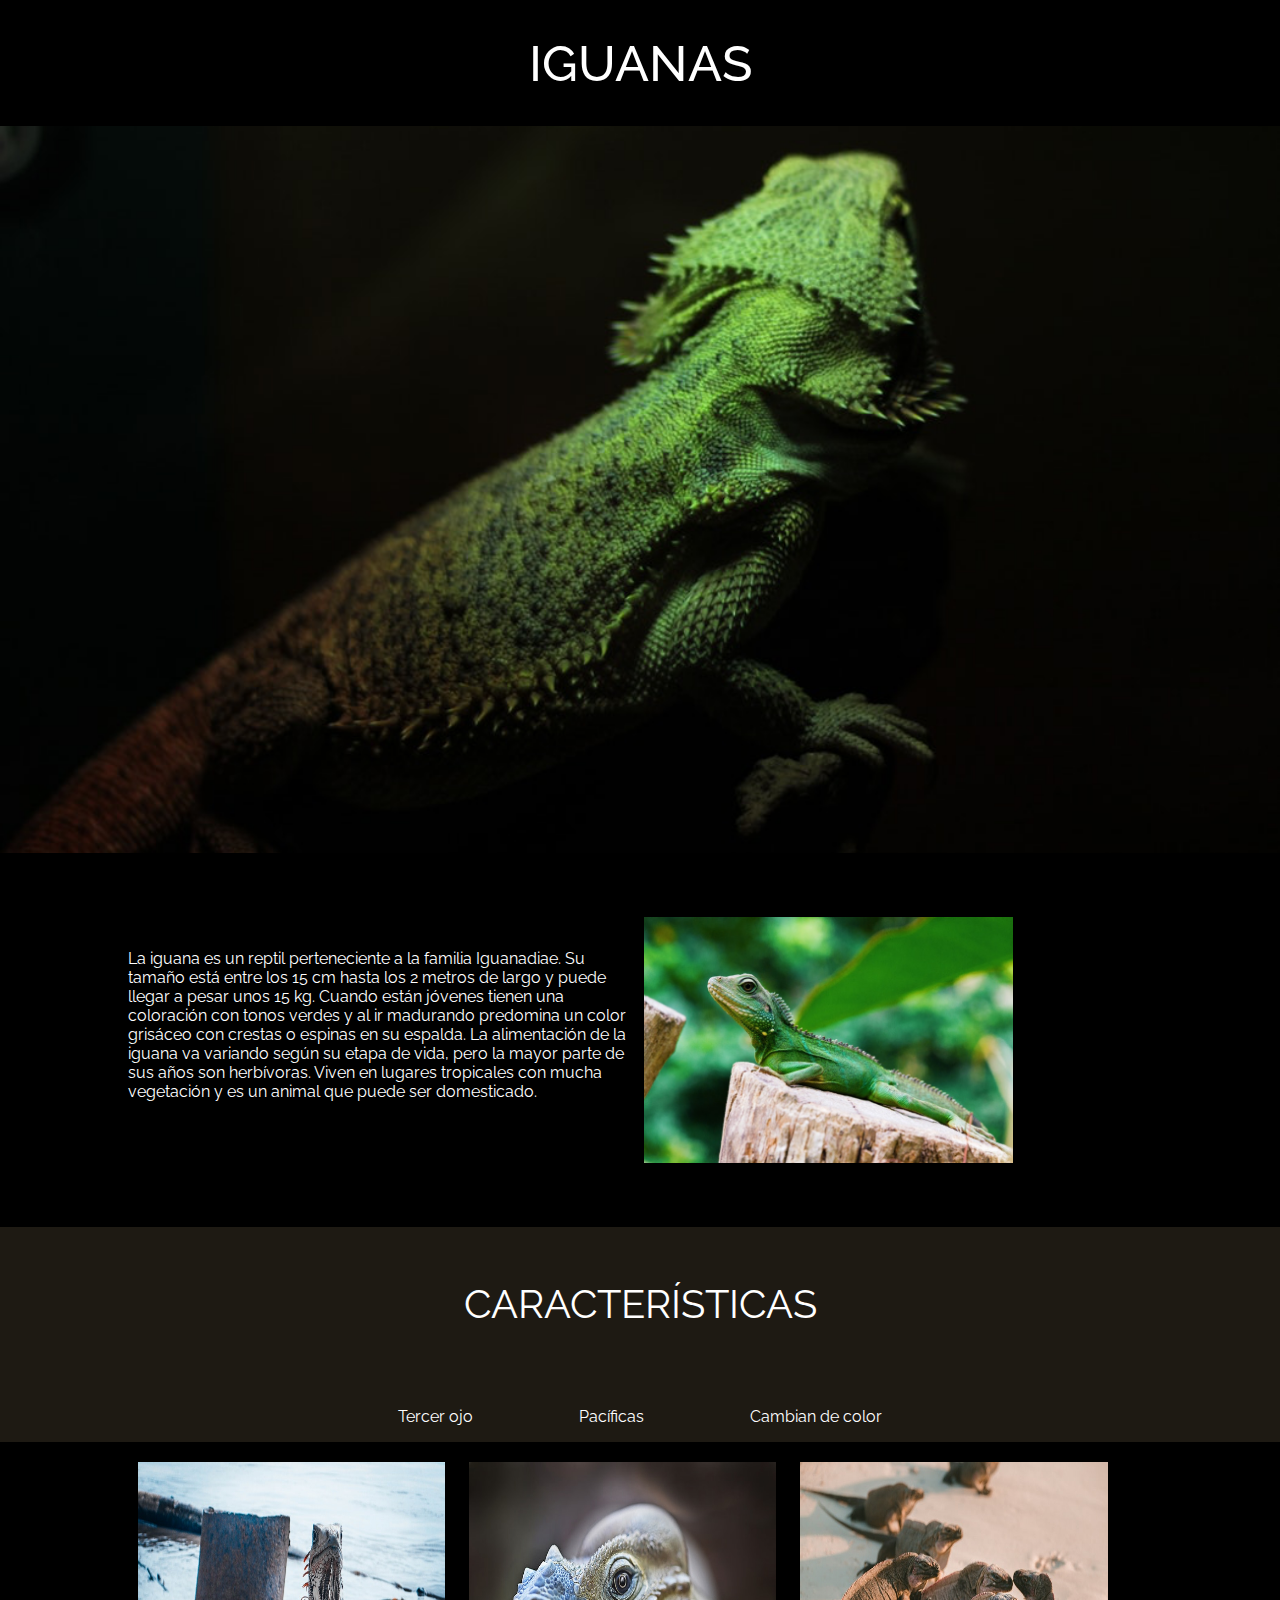
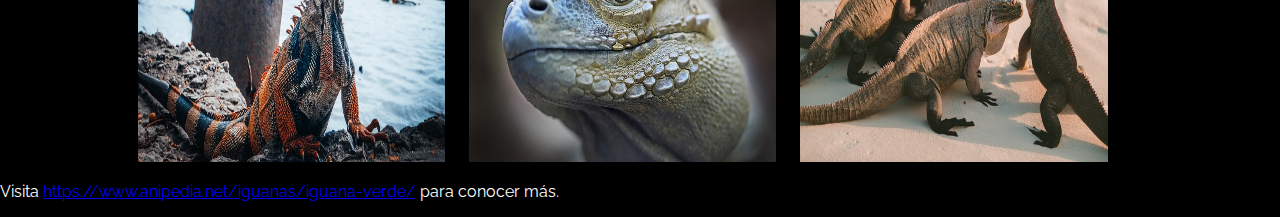
<file: Iguana Page/index.html>
<!DOCTYPE html>
<html lang="es">
  <head>
    <meta charset="UTF-8" />
    <meta name="viewport" content="width=device-width, initial-scale=1.0" />
    <title>Iguana Page</title>
    <link rel="preconnect" href="https://fonts.googleapis.com" />
    <link rel="preconnect" href="https://fonts.gstatic.com" crossorigin />
    <link
      href="https://fonts.googleapis.com/css2?family=Raleway:ital,wght@0,100..900;1,100..900&display=swap"
      rel="stylesheet"
    />
    <link rel="stylesheet" href="./assets/css/index.css" />
  </head>
  <body>
    <header>
      <h1>IGUANAS</h1>
      <section>
        <img src="./assets/img/bg-header.jpg" alt="imagen principal iguana" />
      </section>
    </header>
    <main>
      <section class="desc-section">
        <div class="centrado">
          <div class="desc-section__texto">
            <p>
              La iguana es un reptil perteneciente a la familia Iguanadiae. Su
              tamaño está entre los 15 cm hasta los 2 metros de largo y puede
              llegar a pesar unos 15 kg. Cuando están jóvenes tienen una
              coloración con tonos verdes y al ir madurando predomina un color
              grisáceo con crestas o espinas en su espalda. La alimentación de
              la iguana va variando según su etapa de vida, pero la mayor parte
              de sus años son herbívoras. Viven en lugares tropicales con mucha
              vegetación y es un animal que puede ser domesticado.
            </p>
          </div>
          <div class="desc-section__imagen">
            <img src="./assets/img/iguana-1.jpg" alt="" class="" />
          </div>
        </div>
      </section>
      <section class="icons-section">
        <div class="centrado">
          <h2>CARACTERÍSTICAS</h2>
          <div class="icono">
            <i></i>
            <p>Tercer ojo</p>
          </div>
          <div class="icono">
            <i></i>
            <p>Pacíficas</p>
          </div>
          <div class="icono">
            <i></i>
            <p>Cambian de color</p>
          </div>
        </div>
      </section>
      <section class="galeria">
        <div class="centrado">
          <div class="centrado__img">
            <img src="./assets/img/iguana-2.jpg" alt="" />
          </div>
          <div class="centrado__img">
            <img src="./assets/img/iguana-3.jpg" alt="" />
          </div>
          <div class="centrado__img">
            <img src="./assets/img/iguana-4.jpg" alt="" />
          </div>
        </div>
      </section>
    </main>
    <footer class="footer">
      <p>
        Visita
        <a href="https://www.anipedia.net/iguanas/iguana-verde/"
          >https://www.anipedia.net/iguanas/iguana-verde/</a
        >
        para conocer más.
      </p>
    </footer>
  </body>
</html>
</file>
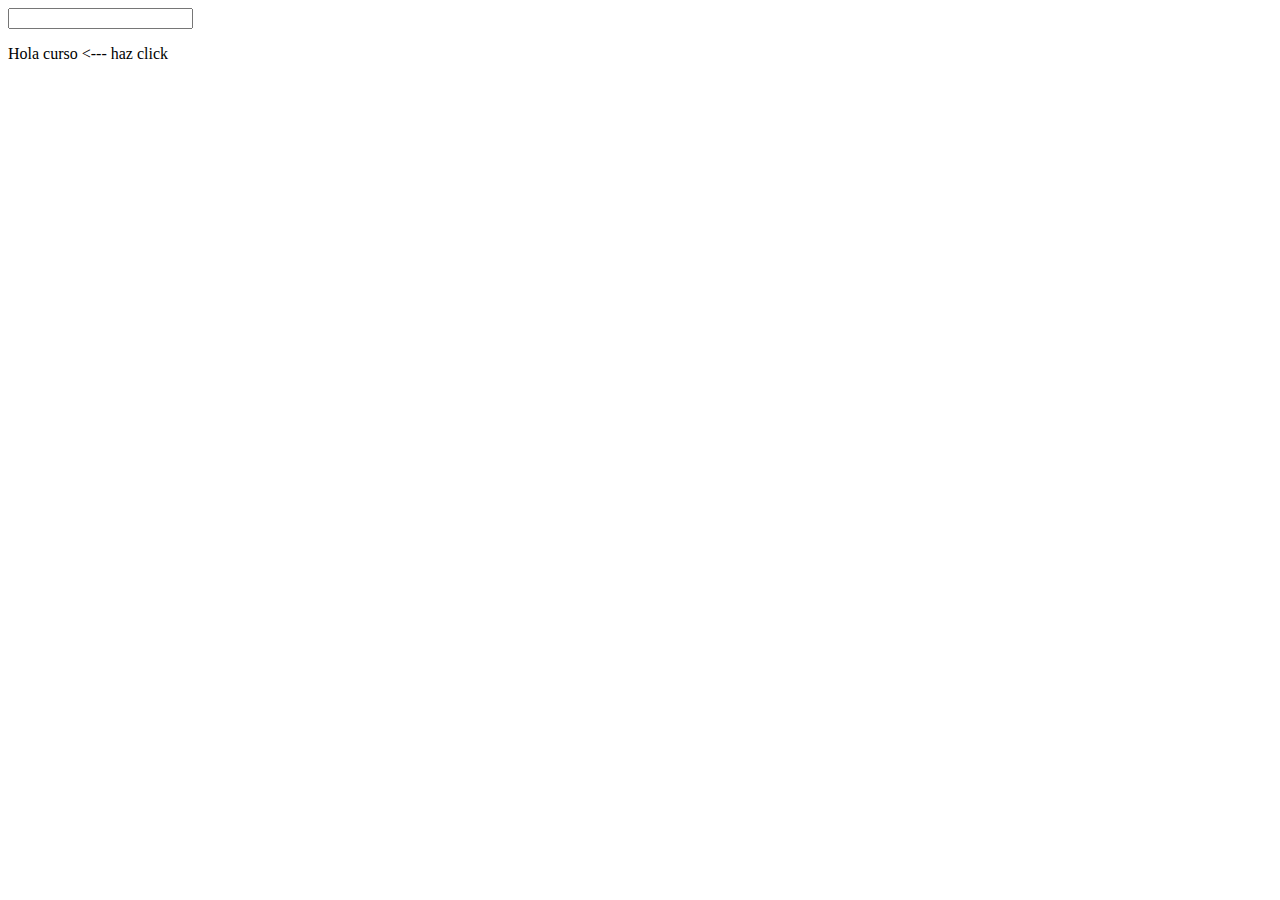
<file: jquery/index.html>
<!DOCTYPE html>
<html lang="es">
  <head>
    <meta charset="UTF-8" />
    <meta name="viewport" content="width=device-width, initial-scale=1.0" />
    <title>JQuery</title>
  </head>
  <body>
    <input type="text" />
    <p>Hola curso <--- haz click</p>
    <script
      src="https://code.jquery.com/jquery-3.7.1.min.js"
      integrity="sha256-/JqT3SQfawRcv/BIHPThkBvs0OEvtFFmqPF/lYI/Cxo="
      crossorigin="anonymous"
    ></script>
    <script src="./index.js"></script>
  </body>
</html>
</file>
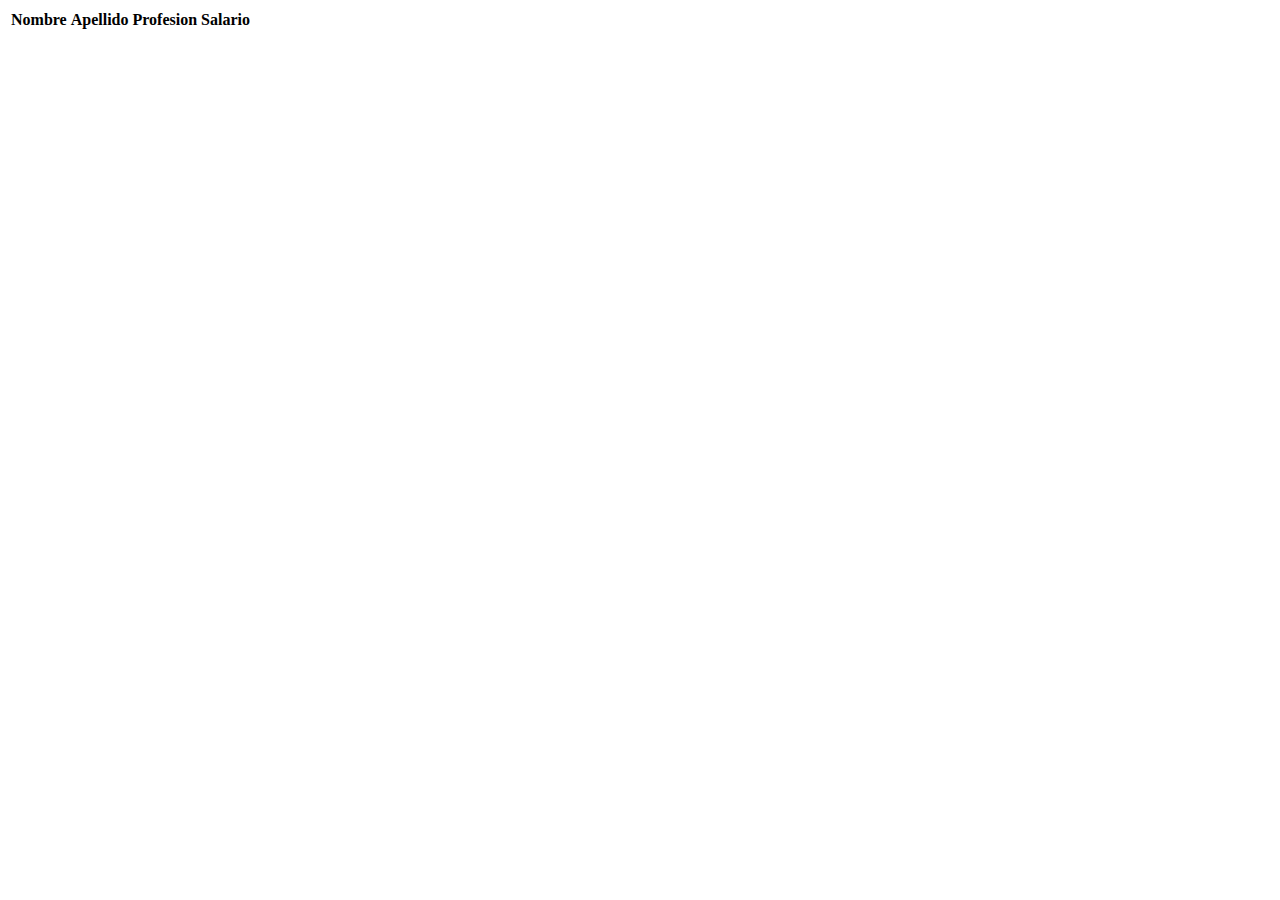
<file: js/index.html>
<!DOCTYPE html>
<html lang="es">
  <head>
    <meta charset="UTF-8" />
    <meta name="viewport" content="width=device-width, initial-scale=1.0" />
    <title>Document</title>
  </head>
  <body >
    <table>
        <thead>
            <tr>
                <th>Nombre</th>
                <th>Apellido</th>
                <th>Profesion</th>
                <th>Salario</th>
            </tr>
        </thead>
        <tbody>
            <tr>
                <td id="nombre"></td>
                <td id="apellido"></td>
                <td id="profesion"></td>
                <td id="salario"></td>
            </tr>
        </tbody>
    </table>
    <script src="./assets/js/index.js"></script>
  </body>
</html>
</file>
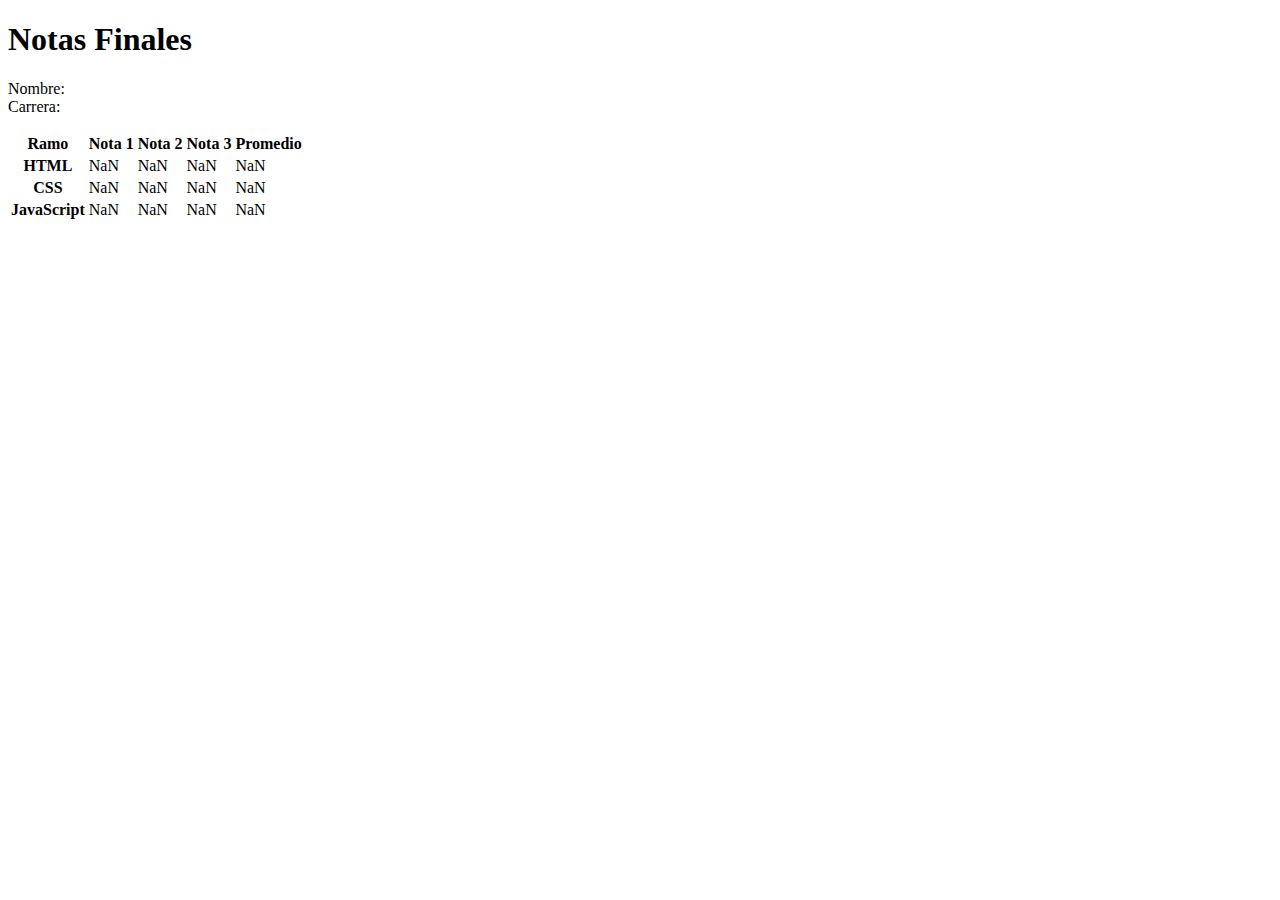
<file: notas_finales/index.html>
<!DOCTYPE html>
<html lang="es">
  <head>
    <meta charset="UTF-8" />
    <meta name="viewport" content="width=device-width, initial-scale=1.0" />
    <title>Notas Finales</title>
    <link
      href="https://cdn.jsdelivr.net/npm/bootstrap@5.2.3/dist/css/bootstrap.min.css"
      rel="stylesheet"
      integrity="sha384-rbsA2VBKQhggwzxH7pPCaAqO46MgnOM80zW1RWuH61DGLwZJEdK2Kadq2F9CUG65"
      crossorigin="anonymous"
    />
   
  </head>
  <body>
    <div class="container mb-4">
      <h1 class="mt-3">Notas Finales</h1>
      <dl class="row">
        <dt class="col-3">Nombre:</dt>
        <dd class="col-9" id="nombre"></dd>
        <dt class="col-3">Carrera:</dt>
        <dd class="col-9" id="carrera"></dd>
      </dl>
    </div>
    <section class="container mt-3">
      <table class="table">
        <thead class="table-dark">
          <tr>
            <th scope="col">Ramo</th>
            <th scope="col">Nota 1</th>
            <th scope="col">Nota 2</th>
            <th scope="col">Nota 3</th>
            <th scope="col">Promedio</th>
          </tr>
        </thead>
        <tbody>
          <tr>
            <th scope="row">HTML</th>
            <td id="html1"></td>
            <td id="html2"></td>
            <td id="html3"></td>
            <td id="promedioHtml"></td>
          </tr>
          <tr>
            <th scope="row">CSS</th>
            <td id="css1"></td>
            <td id="css2"></td>
            <td id="css3"></td>
            <td id="promedioCss"></td>
          </tr>
          <tr>
            <th scope="row">JavaScript</th>
            <td id="js1"></td>
            <td id="js2"></td>
            <td id="js3"></td>
            <td id="promedioJs"></td>
          </tr>
        </tbody>
      </table>
    </section>
    <script
    src="https://cdn.jsdelivr.net/npm/@popperjs/core@2.11.6/dist/umd/popper.min.js"
    integrity="sha384-oBqDVmMz9ATKxIep9tiCxS/Z9fNfEXiDAYTujMAeBAsjFuCZSmKbSSUnQlmh/jp3"
    crossorigin="anonymous"
    ></script>
    <script
    src="https://cdn.jsdelivr.net/npm/bootstrap@5.2.3/dist/js/bootstrap.min.js"
    integrity="sha384-cuYeSxntonz0PPNlHhBs68uyIAVpIIOZZ5JqeqvYYIcEL727kskC66kF92t6Xl2V"
    crossorigin="anonymous"
    ></script>
    <script src="./assets/js/index.js"></script>
  </body>
</html>
</file>
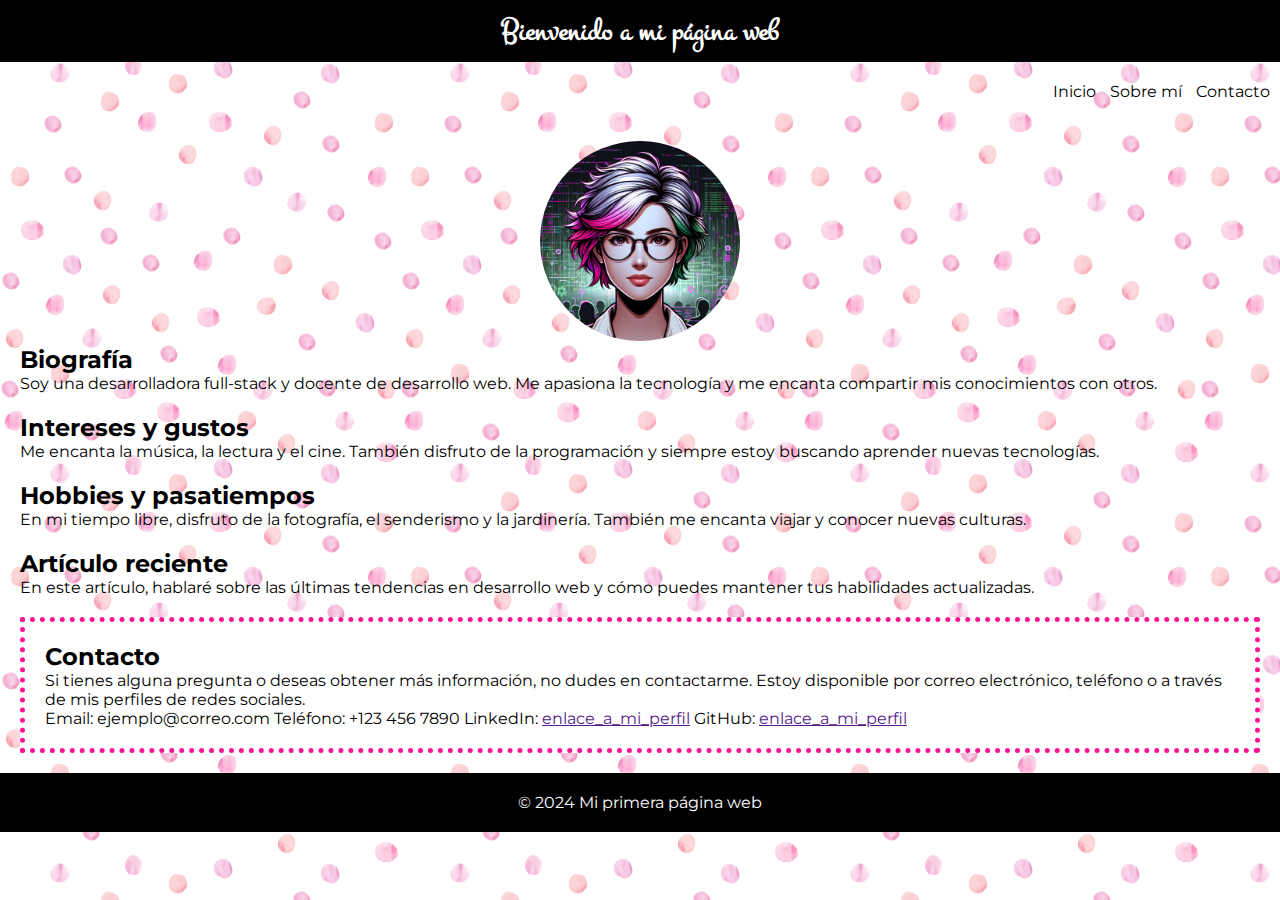
<file: primera_web/index.html>
<!DOCTYPE html>
<html lang="es">
  <head>
    <meta charset="UTF-8" />
    <meta name="viewport" content="width=device-width, initial-scale=1.0" />
    <title>Mi Página Web</title>
    <link rel="preconnect" href="https://fonts.googleapis.com" />
    <link rel="preconnect" href="https://fonts.gstatic.com" crossorigin />
    <link
      href="https://fonts.googleapis.com/css2?family=Jacquarda+Bastarda+9&display=swap"
      rel="stylesheet"
    />
    <link
      href="https://fonts.googleapis.com/css2?family=Montserrat:ital,wght@0,100..900;1,100..900&display=swap"
      rel="stylesheet"
    />
    <link href="https://fonts.googleapis.com/css2?family=Montez&display=swap" rel="stylesheet">
    <link rel="stylesheet" href="./assets/css/style.css" />
  </head>
  <body>
    <header>
      <h1>Bienvenido a mi página web</h1>
    </header>
    <nav>
      <ul>
        <li><a href="">Inicio</a></li>
        <li><a href="">Sobre mí</a></li>
        <li><a href="">Contacto</a></li>
      </ul>
    </nav>
    <main>
      <div class="">
        <img src="./assets/img/avatar.png" alt="" />
      </div>
      <section>
        <section>
          <h2>Biografía</h2>
          <p>
            Soy una desarrolladora full-stack y docente de desarrollo web. Me
            apasiona la tecnología y me encanta compartir mis conocimientos con
            otros.
          </p>
        </section>
        <section>
          <h2>Intereses y gustos</h2>
          <p>
            Me encanta la música, la lectura y el cine. También disfruto de la
            programación y siempre estoy buscando aprender nuevas tecnologías.
          </p>
        </section>
        <section>
          <h2>Hobbies y pasatiempos</h2>
          <p>
            En mi tiempo libre, disfruto de la fotografía, el senderismo y la
            jardinería. También me encanta viajar y conocer nuevas culturas.
          </p>
        </section>
        <article>
          <h2>Artículo reciente</h2>
          <p>
            En este artículo, hablaré sobre las últimas tendencias en desarrollo
            web y cómo puedes mantener tus habilidades actualizadas.
          </p>
        </article>
      </section>
      <article class="contacto">
        <h2>Contacto</h2>
        <p>
          Si tienes alguna pregunta o deseas obtener más información, no dudes
          en contactarme. Estoy disponible por correo electrónico, teléfono o a
          través de mis perfiles de redes sociales.
        </p>
        <ul>
          <li>Email: ejemplo@correo.com</li>
          <li>Teléfono: +123 456 7890</li>
          <li>LinkedIn: <a href="">enlace_a_mi_perfil</a></li>
          <li>GitHub: <a href="">enlace_a_mi_perfil</a></li>
        </ul>
      </article>
    </main>
    <footer>
      <p>© 2024 Mi primera página web</p>
    </footer>
  </body>
</html>
</file>
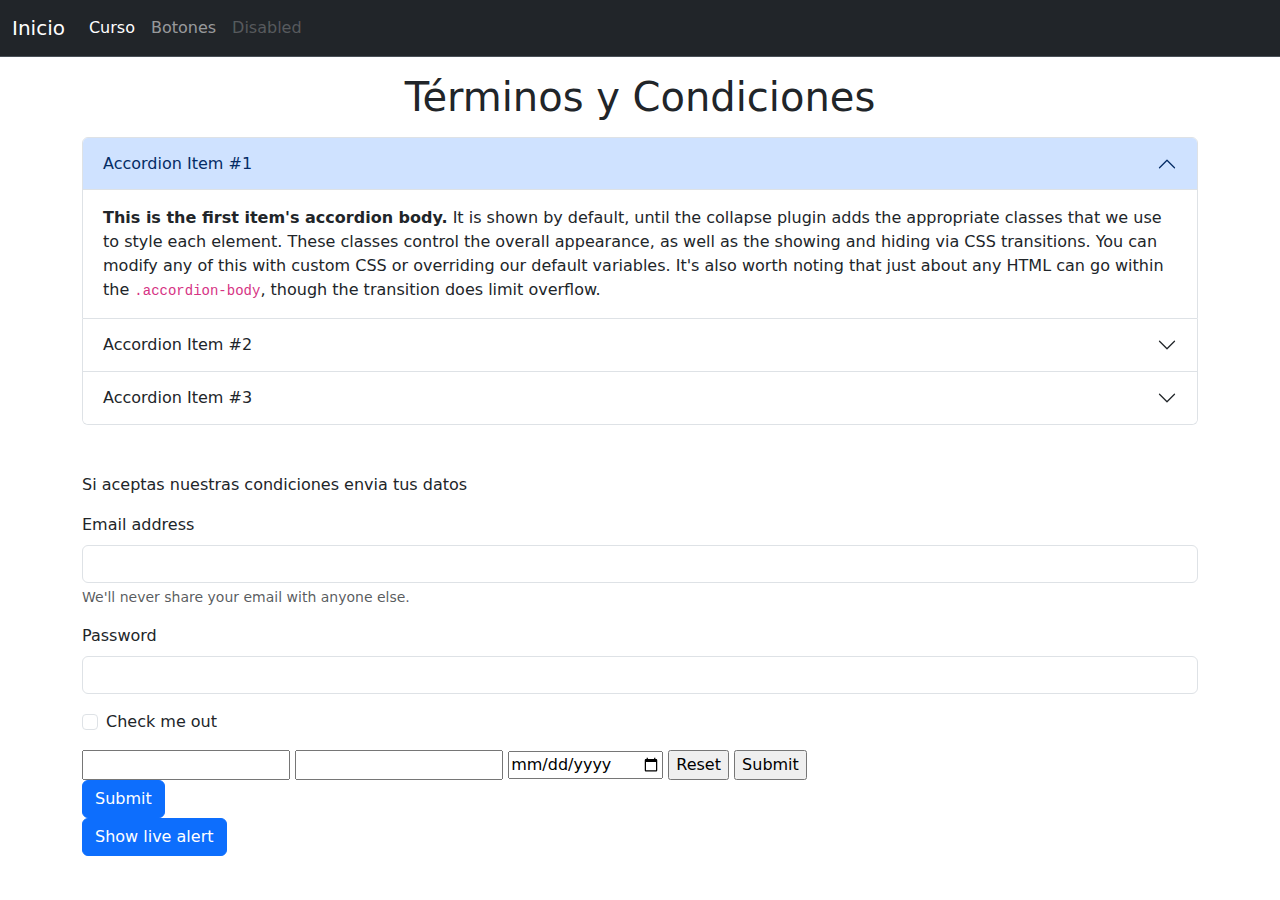
<file: bootstrap/condiciones.html>
<!DOCTYPE html>
<html lang="en">
  <head>
    <meta charset="UTF-8" />
    <meta name="viewport" content="width=device-width, initial-scale=1.0" />
    <title>Document</title>
    <link rel="stylesheet" href="./assets/css/index.css" />
    <link
      href="https://cdn.jsdelivr.net/npm/bootstrap@5.3.3/dist/css/bootstrap.min.css"
      rel="stylesheet"
      integrity="sha384-QWTKZyjpPEjISv5WaRU9OFeRpok6YctnYmDr5pNlyT2bRjXh0JMhjY6hW+ALEwIH"
      crossorigin="anonymous"
    />
  </head>
  <body>
    <nav
      class="navbar sticky-top navbar-expand-lg bg-dark border-bottom border-body"
      data-bs-theme="dark"
    >
      <div class="container-fluid">
        <a class="navbar-brand" href="/">Inicio</a>
        <button
          class="navbar-toggler"
          type="button"
          data-bs-toggle="collapse"
          data-bs-target="#navbarSupportedContent"
          aria-controls="navbarSupportedContent"
          aria-expanded="false"
          aria-label="Toggle navigation"
        >
          <span class="navbar-toggler-icon"></span>
        </button>
        <div class="collapse navbar-collapse" id="navbarSupportedContent">
          <ul class="navbar-nav me-auto mb-2 mb-lg-0">
            <li class="nav-item">
              <a class="nav-link active" aria-current="page" href="/curso.html"
                >Curso</a
              >
            </li>
            <li class="nav-item">
              <a class="nav-link" href="/botones.html">Botones</a>
            </li>
            <li class="nav-item">
              <a class="nav-link disabled" aria-disabled="true">Disabled</a>
            </li>
          </ul>
        </div>
      </div>
    </nav>
    <h1 class="text-center my-3">Términos y Condiciones</h1>
    <div class="accordion container" id="accordionExample">
      <div class="accordion-item">
        <h2 class="accordion-header">
          <button
            class="accordion-button"
            type="button"
            data-bs-toggle="collapse"
            data-bs-target="#collapseOne"
            aria-expanded="true"
            aria-controls="collapseOne"
          >
            Accordion Item #1
          </button>
        </h2>
        <div
          id="collapseOne"
          class="accordion-collapse collapse show"
          data-bs-parent="#accordionExample"
        >
          <div class="accordion-body">
            <strong>This is the first item's accordion body.</strong> It is
            shown by default, until the collapse plugin adds the appropriate
            classes that we use to style each element. These classes control the
            overall appearance, as well as the showing and hiding via CSS
            transitions. You can modify any of this with custom CSS or
            overriding our default variables. It's also worth noting that just
            about any HTML can go within the <code>.accordion-body</code>,
            though the transition does limit overflow.
          </div>
        </div>
      </div>
      <div class="accordion-item">
        <h2 class="accordion-header">
          <button
            class="accordion-button collapsed"
            type="button"
            data-bs-toggle="collapse"
            data-bs-target="#collapseTwo"
            aria-expanded="false"
            aria-controls="collapseTwo"
          >
            Accordion Item #2
          </button>
        </h2>
        <div
          id="collapseTwo"
          class="accordion-collapse collapse"
          data-bs-parent="#accordionExample"
        >
          <div class="accordion-body">
            <strong>This is the second item's accordion body.</strong> It is
            hidden by default, until the collapse plugin adds the appropriate
            classes that we use to style each element. These classes control the
            overall appearance, as well as the showing and hiding via CSS
            transitions. You can modify any of this with custom CSS or
            overriding our default variables. It's also worth noting that just
            about any HTML can go within the <code>.accordion-body</code>,
            though the transition does limit overflow.
          </div>
        </div>
      </div>
      <div class="accordion-item">
        <h2 class="accordion-header">
          <button
            class="accordion-button collapsed"
            type="button"
            data-bs-toggle="collapse"
            data-bs-target="#collapseThree"
            aria-expanded="false"
            aria-controls="collapseThree"
          >
            Accordion Item #3
          </button>
        </h2>
        <div
          id="collapseThree"
          class="accordion-collapse collapse"
          data-bs-parent="#accordionExample"
        >
          <div class="accordion-body">
            <strong>This is the third item's accordion body.</strong> It is
            hidden by default, until the collapse plugin adds the appropriate
            classes that we use to style each element. These classes control the
            overall appearance, as well as the showing and hiding via CSS
            transitions. You can modify any of this with custom CSS or
            overriding our default variables. It's also worth noting that just
            about any HTML can go within the <code>.accordion-body</code>,
            though the transition does limit overflow.
          </div>
        </div>
      </div>
    </div>
    <form class="container mt-5">
      <p>Si aceptas nuestras condiciones envia tus datos</p>
      <div class="mb-3">
        <label for="exampleInputEmail1" class="form-label">Email address</label>
        <input
          type="email"
          class="form-control"
          id="exampleInputEmail1"
          aria-describedby="emailHelp"
        />
        <div id="emailHelp" class="form-text">
          We'll never share your email with anyone else.
        </div>
      </div>
      <div class="mb-3">
        <label for="exampleInputPassword1" class="form-label">Password</label>
        <input
          type="password"
          class="form-control"
          id="exampleInputPassword1"
        />
      </div>
      <div class="mb-3 form-check">
        <input type="checkbox" class="form-check-input" id="exampleCheck1" />
        <label class="form-check-label" for="exampleCheck1">Check me out</label>
      </div>
      <div class="">
        <input type="text" />
        <input type="password" />
        <input type="date" />
        <input type="reset" />
        <input type="submit" />
      </div>
      <button type="submit" class="btn btn-primary">Submit</button>
    </form>
<div class="container">
  <div id="liveAlertPlaceholder"></div>
  <button type="button" class="btn btn-primary" id="liveAlertBtn">
    Show live alert
  </button>
</div>
    <script
      src="https://cdn.jsdelivr.net/npm/@popperjs/core@2.11.8/dist/umd/popper.min.js"
      integrity="sha384-I7E8VVD/ismYTF4hNIPjVp/Zjvgyol6VFvRkX/vR+Vc4jQkC+hVqc2pM8ODewa9r"
      crossorigin="anonymous"
    ></script>
    <script
      src="https://cdn.jsdelivr.net/npm/bootstrap@5.3.3/dist/js/bootstrap.min.js"
      integrity="sha384-0pUGZvbkm6XF6gxjEnlmuGrJXVbNuzT9qBBavbLwCsOGabYfZo0T0to5eqruptLy"
      crossorigin="anonymous"
    ></script>
    <script>
      const alertPlaceholder = document.getElementById("liveAlertPlaceholder");
      const appendAlert = (message, type) => {
        const wrapper = document.createElement("div");
        wrapper.innerHTML = [
          `<div class="alert alert-${type} alert-dismissible" role="alert">`,
          `   <div>${message}</div>`,
          '   <button type="button" class="btn-close" data-bs-dismiss="alert" aria-label="Close"></button>',
          "</div>",
        ].join("");

        alertPlaceholder.append(wrapper);
      };

      const alertTrigger = document.getElementById("liveAlertBtn");
      if (alertTrigger) {
        alertTrigger.addEventListener("click", () => {
          appendAlert("Nice, you triggered this alert message!", "success");
        });
      }
    </script>
  </body>
</html>
</file>
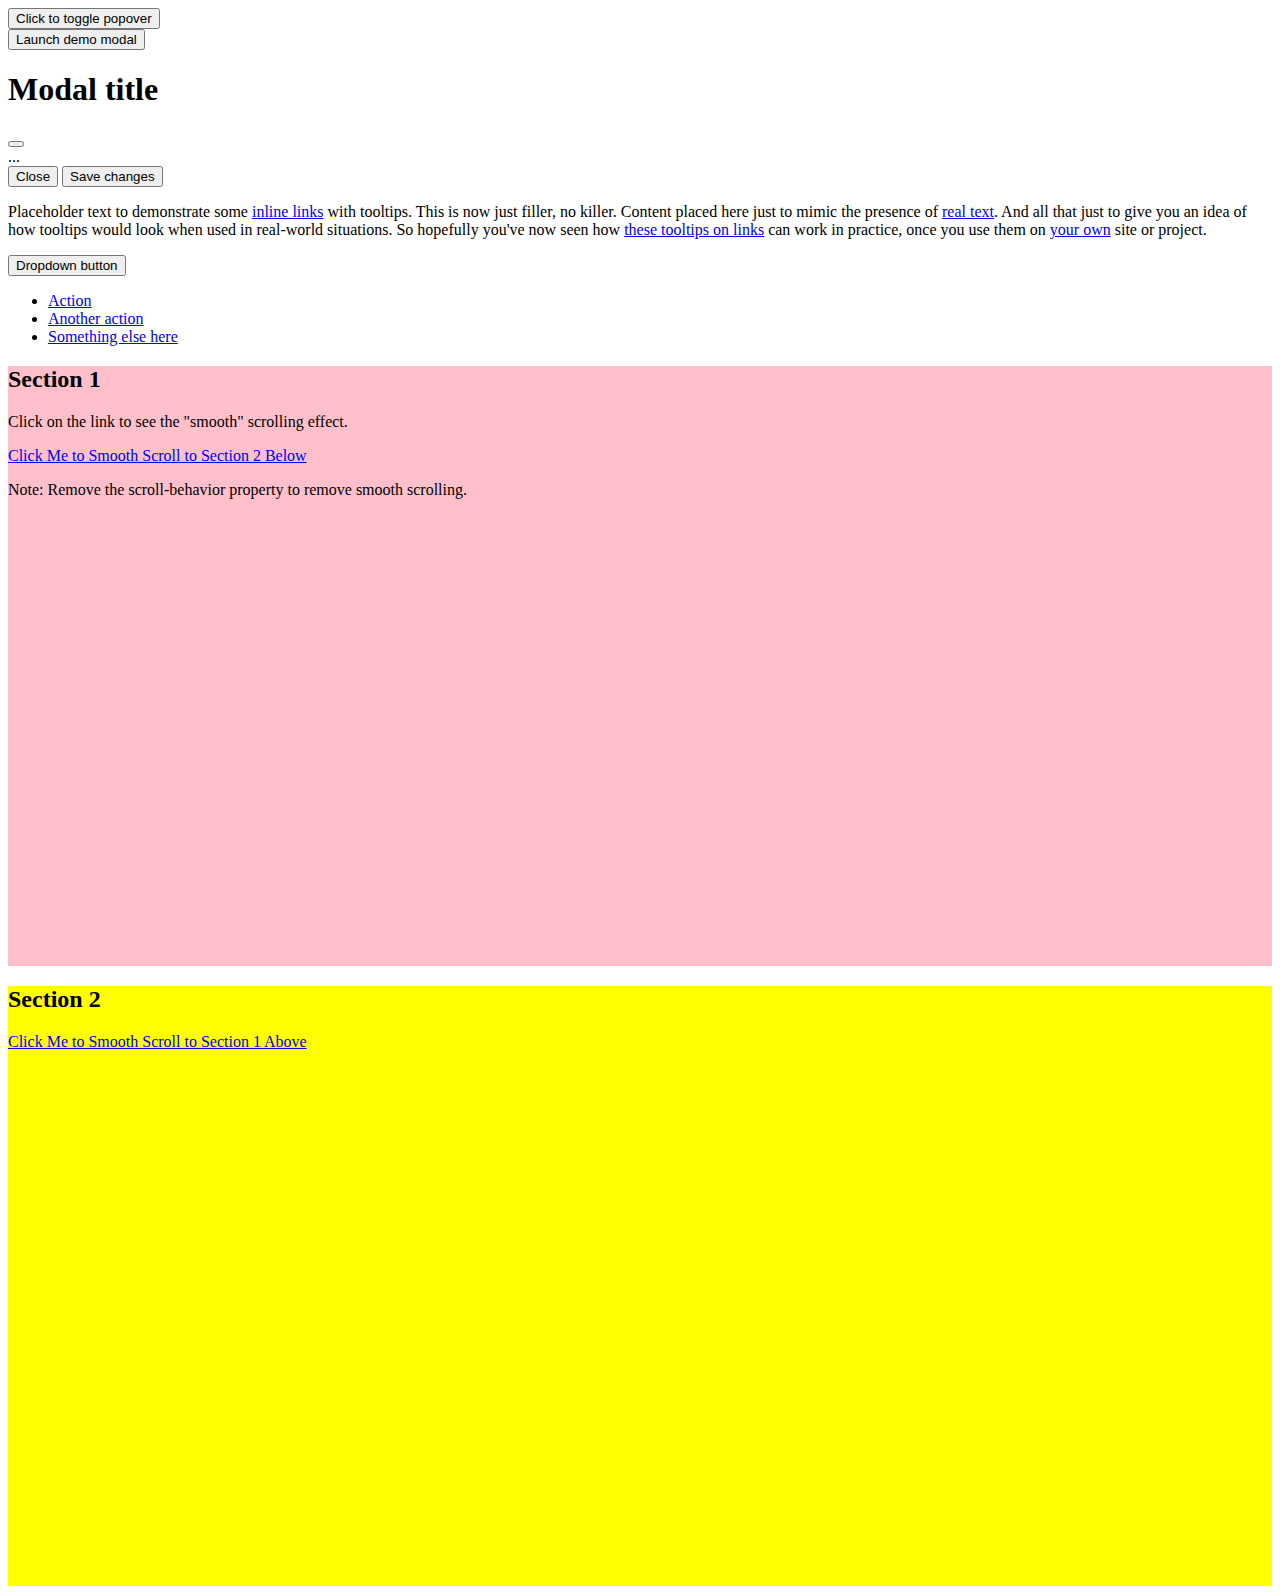
<file: js_bootstrap/ejemplo.html>
<!DOCTYPE html>
<html lang="es">
  <head>
    <meta charset="UTF-8" />
    <meta name="viewport" content="width=device-width, initial-scale=1.0" />
    <title>Document</title>
    <link
      href="https://cdn.jsdelivr.net/npm/bootstrap@5.2.3/dist/css/bootstrap.min.css"
      rel="stylesheet"
      integrity="sha384-rbsA2VBKQhggwzxH7pPCaAqO46MgnOM80zW1RWuH61DGLwZJEdK2Kadq2F9CUG65"
      crossorigin="anonymous"
    />
    <style>
      #section1 {
        height: 600px;
        background-color: pink;
      }
      #section2 {
        height: 600px;
        background-color: yellow;
      }
    </style>
  </head>
  <body>
    <!-- <h1>Smooth Scroll</h1> -->
    <div class="container mt-5">
      <button
        type="button"
        class="btn btn-lg btn-danger"
        data-bs-toggle="popover"
        data-bs-title="Titulo al popover"
        data-bs-content="Hola curso!"
        data-bs-placement="bottom"
      >
        Click to toggle popover
      </button>
    </div>
    <div class="container mt-5">
      <!-- Button trigger modal -->
      <button
        type="button"
        class="btn btn-primary"
        data-bs-toggle="modal"
        data-bs-target="#exampleModal"
      >
        Launch demo modal
      </button>

      <!-- Modal -->
      <div
        class="modal fade"
        id="exampleModal"
        tabindex="-1"
        aria-labelledby="exampleModalLabel"
        aria-hidden="true"
      >
        <div class="modal-dialog">
          <div class="modal-content">
            <div class="modal-header">
              <h1 class="modal-title fs-5" id="exampleModalLabel">
                Modal title
              </h1>
              <button
                type="button"
                class="btn-close"
                data-bs-dismiss="modal"
                aria-label="Close"
              ></button>
            </div>
            <div class="modal-body">...</div>
            <div class="modal-footer">
              <button
                type="button"
                class="btn btn-secondary"
                data-bs-dismiss="modal"
              >
                Close
              </button>
              <button type="button" class="btn btn-primary">
                Save changes
              </button>
            </div>
          </div>
        </div>
      </div>
    </div>
    <div class="container mt-5">
      <p class="muted">
        Placeholder text to demonstrate some
        <a href="#" data-bs-toggle="tooltip" data-bs-title="Default tooltip"
          >inline links</a
        >
        with tooltips. This is now just filler, no killer. Content placed here
        just to mimic the presence of
        <a
          href="#"
          data-bs-toggle="tooltip"
          data-bs-title="Tooltip bottom"
          data-bs-placement="bottom"
          >real text</a
        >. And all that just to give you an idea of how tooltips would look when
        used in real-world situations. So hopefully you've now seen how
        <a
          href="#"
          data-bs-toggle="tooltip"
          data-bs-title="Another one here too"
          >these tooltips on links</a
        >
        can work in practice, once you use them on
        <a href="#" data-bs-toggle="tooltip" data-bs-title="The last tip!"
          >your own</a
        >
        site or project.
      </p>
    </div>
    <div class="container my-5">
      <div class="dropdown">
        <button
          class="btn btn-secondary dropdown-toggle"
          type="button"
          data-bs-toggle="dropdown"
          aria-expanded="false"
        >
          Dropdown button
        </button>
        <ul class="dropdown-menu">
          <li><a class="dropdown-item" href="#section2">Action</a></li>
          <li><a class="dropdown-item" href="#section1">Another action</a></li>
          <li><a class="dropdown-item" href="#">Something else here</a></li>
        </ul>
      </div>
    </div>
    <div class="main" id="section1">
      <h2>Section 1</h2>
      <p>Click on the link to see the "smooth" scrolling effect.</p>
      <a href="#section2">Click Me to Smooth Scroll to Section 2 Below</a>
      <p>
        Note: Remove the scroll-behavior property to remove smooth scrolling.
      </p>
    </div>
    <div class="main" id="section2">
      <h2>Section 2</h2>
      <a href="#section1">Click Me to Smooth Scroll to Section 1 Above</a>
    </div>
    <script
      src="https://cdn.jsdelivr.net/npm/@popperjs/core@2.11.6/dist/umd/popper.min.js"
      integrity="sha384-oBqDVmMz9ATKxIep9tiCxS/Z9fNfEXiDAYTujMAeBAsjFuCZSmKbSSUnQlmh/jp3"
      crossorigin="anonymous"
    ></script>
    <script
      src="https://cdn.jsdelivr.net/npm/bootstrap@5.2.3/dist/js/bootstrap.min.js"
      integrity="sha384-cuYeSxntonz0PPNlHhBs68uyIAVpIIOZZ5JqeqvYYIcEL727kskC66kF92t6Xl2V"
      crossorigin="anonymous"
    ></script>
    <script src="https://ajax.googleapis.com/ajax/libs/jquery/3.7.1/j
query.min.js"></script>
    <script>
      const popoverTriggerList = document.querySelectorAll(
        '[data-bs-toggle="popover"]'
      );
      const popoverList = [...popoverTriggerList].map(
        (popoverTriggerEl) => new bootstrap.Popover(popoverTriggerEl)
      );
      const tooltipTriggerList = document.querySelectorAll(
        '[data-bs-toggle="tooltip"]'
      );
      const tooltipList = [...tooltipTriggerList].map(
        (tooltipTriggerEl) => new bootstrap.Tooltip(tooltipTriggerEl)
      );
      $(document).ready(function () {
        $("a").on("click", function (event) {
          if (this.hash !== "") {
            event.preventDefault();
            var hash = this.hash;
            $("html, body").animate(
              {
                scrollTop: $(hash).offset().top,
              },
              800,
              function () {
                window.location.hash = hash;
              }
            );
          }
        });
      });
    </script>
  </body>
</html>
</file>
<file: Iguana Page/assets/css/index.css>
body {
  margin: 0;
  padding: 0;
  border: 0;
  font-family: "Raleway", sans-serif;
  background-color: #000000;
  color: #ffffff;
}

/* 
 #000000.
 #ffffff.
 #1e1a13.
 */

header h1 {
  text-align: center;
  font-size: 50px;
  padding: 7px auto;
  font-weight: 500;
}
header img {
  width: 100vw;
}
.desc-section {
    background-color: #000000;
    padding: 60px 0;
}
.centrado {
    width: 80%;
    margin: auto;
}
.desc-section__texto, .desc-section__imagen{
    display: inline-block;
    vertical-align: bottom;
}
.desc-section__texto{
    width: 50%;
    margin-bottom:50px;
}
.desc-section__imagen{
    width: 45%;
}
.desc-section__imagen img {
    width: 80%;
}
.icons-section{
    background-color: #1e1a13;
    text-align: center;
    padding-top: 20px;
}
.icons-section h2{
    font-size: 40px;
    font-weight: 400;
}
.icono{
    display: inline-block;
    margin: 0 5%;
    padding-top: 3%;
}
.centrado__img{
    width: 30%;
    display: inline-block;
    margin: 0 10px;
}
.centrado__img img{
    width: 100%;
    height: 300px;
}
.galeria{
    margin-top: 20px;
}
</file>
<file: primera_web/assets/css/style.css>
* {
  margin: 0;
  padding: 0;
  border: 0;
}

body {
  background-image: url(../img/watercolor.png);
  font-family: "Montserrat", sans-serif;
}
header {
  background-color: black;
  color: white;
  text-align: center;
  padding: 10px 0;
  font-family: "Montez", cursive;
  font-weight: 400;
  font-style: normal;
}
ul li {
  display: inline-block;
}
nav ul {
  width: fit-content;
  margin-inline-start: auto;
  padding: 20px 10px;
}
nav ul li a {
  color: black;
  text-decoration: none;
  padding-left: 10px;
}
main div,
main div img {
  width: 200px;
  margin: auto;
  border-radius: 50%;
}
section {
  margin-bottom: 20px;
}
main {
  padding: 20px;
}
.contacto {
  background-color: white;
  border-style: dotted;
  border-width: 5px;
  border-color: deeppink;
  padding: 20px;
}

footer {
  background-color: black;
  color: white;
  padding: 20px 0;
  text-align: center;
  width: 100vw;
}
</file>
<file: bootstrap/assets/css/index.css>
.pink {
  height: 200px;
  background-color: deeppink;
}
.green {
  height: 200px;
  background-color: green;
}
.blue {
  height: 200px;
  background-color: blue;
}
.red {
  height: 200px;
  background-color: red;
}
.black {
  height: 200px;
  background-color: black;
}
.purple {
  height: 200px;
  background-color: blueviolet;
}
.grey {
  height: 200px;
  background-color: gray;
}
.yellow {
  height: 200px;
  background-color: yellow;
}
.orange {
  height: 200px;
  background-color: orangered;
}
.light-blue {
  height: 200px;
  background-color: lightblue;
}
</file>
